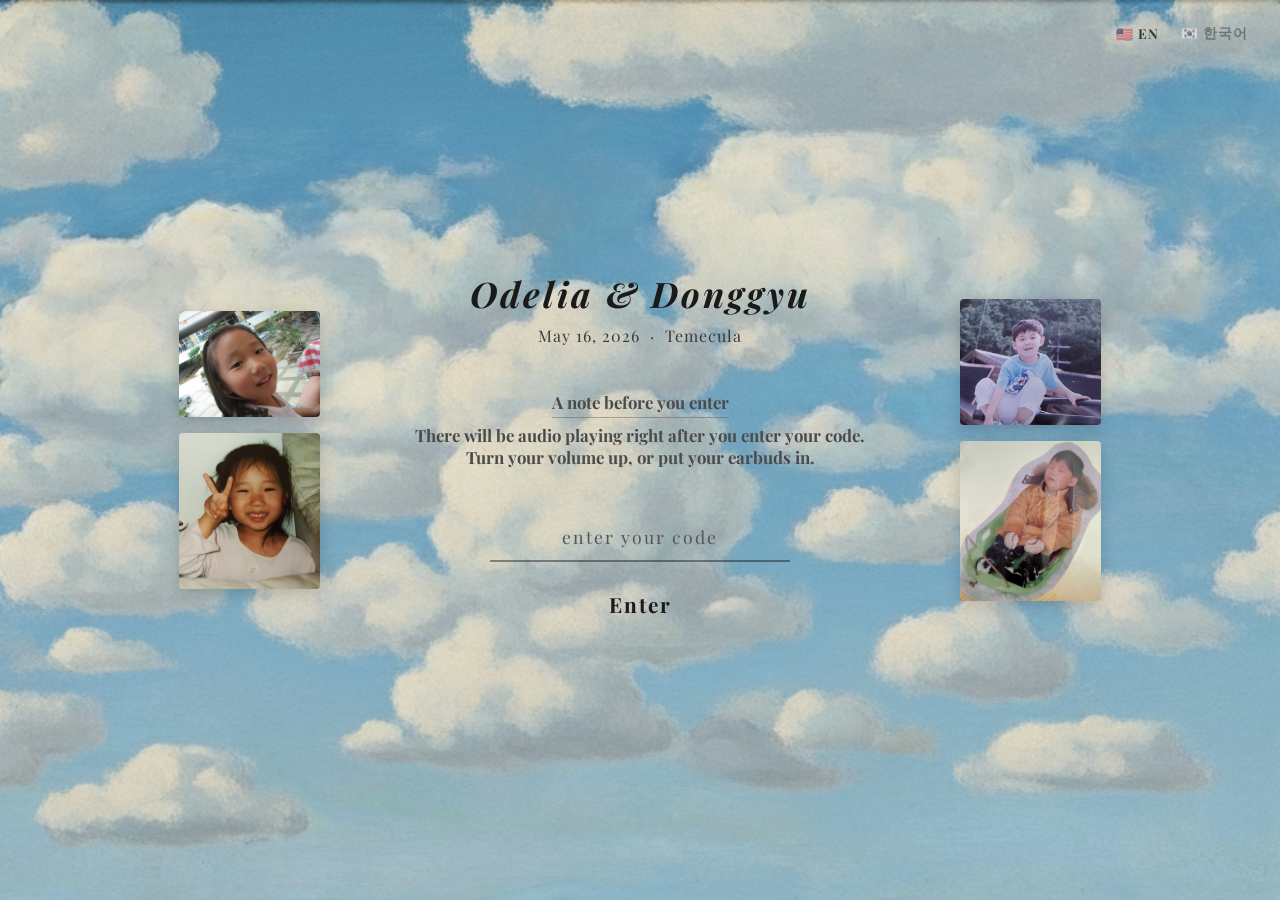
<file: gate.html>
<!DOCTYPE html>
<html lang="en">
<head>
    <meta charset="UTF-8">
    <meta name="viewport" content="width=device-width, initial-scale=1.0">
    <title>Odelia & Donggyu</title>
    <link rel="stylesheet" href="css/styles.css">
    <link href="https://fonts.googleapis.com/css2?family=Playfair+Display:ital,wght@0,400;0,600;1,400&display=swap" rel="stylesheet">
    <style>
        .gate-page {
            margin: 0;
            padding: 0;
            background-image: url('images/background home.png');
            background-size: cover;
            background-position: center;
            background-repeat: no-repeat;
            background-attachment: fixed;
            min-height: 100vh;
            height: 100vh;
            overflow: hidden;
            display: flex;
            justify-content: center;
            align-items: center;
        }
        .gate-container {
            text-align: center;
            padding: 2rem;
            max-width: 640px;
            width: 100%;
        }
        .gate-title {
            font-family: 'Playfair Display', serif;
            font-size: 2.2rem;
            font-style: italic;
            color: #1a1a1a;
            letter-spacing: 3px;
            margin-bottom: 0.5rem;
        }
        .gate-subtitle {
            font-family: 'Playfair Display', serif;
            font-size: 1rem;
            color: #3a3a3a;
            margin-bottom: 2rem;
            letter-spacing: 1px;
        }
        .gate-notice {
            font-family: 'Playfair Display', serif;
            font-size: 1.05rem;
            font-weight: bold;
            color: #4a4a4a;
            background: transparent;
            padding: 0.8rem 1.2rem;
            margin-bottom: 2rem;
            text-align: center;
        }
        .gate-notice span {
            font-weight: bold;
        }
        .gate-notice span[data-lang-key="gate-notice-title"] {
            display: inline-block;
            border-bottom: 1px solid rgba(74, 74, 74, 0.4);
            padding-bottom: 4px;
            margin-bottom: 6px;
        }
        .gate-form {
            display: flex;
            flex-direction: column;
            align-items: center;
            gap: 1rem;
        }
        .gate-input {
            width: 100%;
            max-width: 300px;
            padding: 12px 20px;
            font-family: 'Playfair Display', serif;
            font-size: 1.1rem;
            letter-spacing: 4px;
            text-align: center;
            background: transparent;
            border: none;
            border-bottom: 2px solid rgba(0, 0, 0, 0.4);
            border-radius: 0;
            outline: none;
            color: #1a1a1a;
        }
        .gate-input:focus {
            border-bottom-color: #4a6a63;
        }
        .gate-input::placeholder {
            letter-spacing: 2px;
            color: #555;
        }
        .gate-btn {
            position: relative;
            z-index: 0;
            padding: 12px 40px;
            background: transparent;
            color: #1a1a1a;
            font-family: 'Playfair Display', serif;
            font-size: 1.3rem;
            font-weight: bold;
            text-decoration: none;
            letter-spacing: 2px;
            border: none;
            cursor: pointer;
            transition: all 0.3s ease;
            animation: heartbeat 1.5s ease-in-out 5s infinite;
        }
        .gate-btn:hover {
            transform: translateY(-2px);
        }
        .gate-error {
            font-family: 'Playfair Display', serif;
            font-size: 0.9rem;
            color: #8b2020;
            display: none;
        }
        .gate-photos-left,
        .gate-photos-right {
            display: flex;
            flex-direction: column;
            gap: 1rem;
            align-items: center;
            flex-shrink: 0;
        }
        .gate-photo {
            width: clamp(80px, 11vw, 180px);
            max-height: 42vh;
            object-fit: contain;
            border-radius: 4px;
            box-shadow: 0 4px 16px rgba(0,0,0,0.18);
        }
        @media (max-width: 768px) {
            .gate-page {
                background-attachment: scroll;
                flex-direction: row;
                flex-wrap: wrap;
                align-content: flex-start;
                justify-content: center;
                padding-top: 3rem;
                overflow-y: auto;
            }
            .gate-photos-left {
                flex-direction: row;
                gap: 0.5rem;
                order: 1;
                flex: 1;
                justify-content: flex-end;
                margin-top: 2rem;
            }
            .gate-photos-right {
                flex-direction: row;
                gap: 0.5rem;
                order: 2;
                flex: 1;
                justify-content: flex-start;
                margin-top: 2rem;
            }
            .gate-container {
                order: 3;
                width: 100%;
            }
            .gate-photo {
                width: clamp(70px, 22vw, 140px);
                max-height: 25vh;
            }
        }
        @media (max-width: 600px) {
            .gate-title { font-size: 1.6rem; }
            .gate-input { max-width: 100%; }
        }
    </style>
</head>
<body class="gate-page">

    <div class="lang-toggle">
        <button class="lang-btn" id="btnEN" onclick="setLang('en')">🇺🇸 EN</button>
        <button class="lang-btn" id="btnKR" onclick="setLang('kr')">🇰🇷 한국어</button>
    </div>

    <div class="gate-photos-left">
        <img src="images/odelia1.jpeg" alt="Odelia" class="gate-photo">
        <img src="images/odelia2.png" alt="Odelia" class="gate-photo">
    </div>

    <div class="gate-container">
        <h1 class="gate-title">Odelia & Donggyu</h1>
        <p class="gate-subtitle" data-lang-html="gate-subtitle">May 16, 2026 &nbsp;·&nbsp; Temecula</p>

        <div class="gate-notice">
            <span data-lang-key="gate-notice-title">A note before you enter</span><br>
            <span data-lang-key="gate-notice-1">There will be audio playing right after you enter your code.</span><br>
            <span data-lang-key="gate-notice-2">Turn your volume up, or put your earbuds in.</span>
        </div>

        <div class="gate-form">
            <input
                type="text"
                id="codeInput"
                class="gate-input"
                placeholder="enter your code"
                data-lang-placeholder="gate-placeholder"
                autocomplete="off"
                spellcheck="false"
            >
            <button class="gate-btn" data-lang-key="gate-btn" onclick="checkCode()">Enter</button>
            <p class="gate-error" id="errorMsg" data-lang-key="gate-error">That code doesn't seem right. Try again.</p>
        </div>
    </div>

    <div class="gate-photos-right">
        <img src="images/donggyu.jpg" alt="Donggyu" class="gate-photo">
        <img src="images/donggyu2.jpeg" alt="Donggyu" class="gate-photo">
    </div>

    <script src="js/lang.js"></script>
    <script>
        // Master bypass code (always works)
        const MASTER_CODE = "ODGYU0516";

        // Guest codes
        const validCodes = ["051609", "051668", "051631"];

        function getCodeType(input) {
            if (input === "051609") return 'odd';
            if (input === "051668") return 'even';
            if (input === "051631") return 'prime';
            return 'odd'; // master code falls back to odd
        }

        function checkCode() {
            const input = document.getElementById('codeInput').value.trim().toUpperCase();
            const error = document.getElementById('errorMsg');

            if (input === MASTER_CODE || validCodes.includes(input)) {
                localStorage.setItem('wedding-code-type', getCodeType(input));
                window.location.href = 'story.html';
            } else {
                error.style.display = 'block';
                document.getElementById('codeInput').value = '';
                document.getElementById('codeInput').focus();
            }
        }

        // Allow pressing Enter key to submit
        document.getElementById('codeInput').addEventListener('keydown', function(e) {
            if (e.key === 'Enter') checkCode();
        });
    </script>
</body>
</html>
</file>
<file: css/styles.css>
/* ===========================================
   MAGRITTE-THEMED WEDDING WEBSITE
   Odelia & Donggyu - May 16, 2026
   Inspired by René Magritte's surrealist paintings
   =========================================== */

/* --- RESET & BASE --- */
* {
    box-sizing: border-box;
    margin: 0;
    padding: 0;
}

/* --- HEARTBEAT ANIMATION --- */
@keyframes heartbeat {
    0%   { scale: 1; }
    8%   { scale: 1.08; }
    16%  { scale: 1; }
    24%  { scale: 1.05; }
    32%  { scale: 1; }
    100% { scale: 1; }
}

/* --- TYPOGRAPHY --- */
h1 {
    text-align: center;
}

h2 {
    text-align: center;
}

/* --- DEFAULT BODY (for inner pages) --- */
body {
    font-family: 'Playfair Display', Georgia, serif;
    margin: 20px;
    padding: 20px;
    background-color: #e8dcc8;
    color: #2b2a2a;
}

/* ===========================================
   MAGRITTE HOME PAGE - AUTHENTIC STYLE
   =========================================== */

.magritte-home {
    margin: 0;
    padding: 0;
    /* Custom Magritte background image */
    background-image: url('../images/background home.png');
    background-size: cover;
    background-position: center;
    background-repeat: no-repeat;
    background-attachment: fixed;
    height: 100vh;
    overflow: hidden;
    color: #1a1a1a;
    position: relative;
}

/* --- FRAME OVERLAY --- */
.frame-overlay {
    position: fixed;
    top: 0;
    left: 0;
    width: 100%;
    height: 100%;
    z-index: 100;
    pointer-events: none;
}

.frame-image {
    width: 123%;
    height: 123%;
    object-fit: fill;
    position: absolute;
    top: 51%;
    left: 50%;
    transform: translate(-50%, -50%);
}

/* --- MAGRITTE CLOUDS - Hidden when using background image --- */
.cloud-layer {
    display: none; /* Hidden - using background image instead */
    position: fixed;
    top: 0;
    left: 0;
    width: 100%;
    height: 100%;
    z-index: 1;
    pointer-events: none;
    overflow: hidden;
}

/* Individual cloud shapes */
.cloud {
    position: absolute;
    background: #ffffff;
    border-radius: 50%;
    filter: blur(1px);
}

/* Cloud 1 - Large left cloud */
.cloud-1 {
    width: 300px;
    height: 100px;
    top: 8%;
    left: 5%;
    background: #ffffff;
    border-radius: 100px;
    box-shadow:
        90px -40px 0 -10px #ffffff,
        130px -20px 0 10px #ffffff,
        170px -40px 0 -5px #ffffff,
        40px -30px 0 5px #ffffff,
        -20px -15px 0 -5px #ffffff,
        200px -10px 0 -10px #ffffff;
}

/* Cloud 2 - Right side */
.cloud-2 {
    width: 250px;
    height: 80px;
    top: 15%;
    right: 10%;
    background: #ffffff;
    border-radius: 100px;
    box-shadow:
        70px -35px 0 -5px #ffffff,
        110px -15px 0 10px #ffffff,
        150px -30px 0 0px #ffffff,
        30px -25px 0 5px #ffffff;
}

/* Cloud 3 - Center top */
.cloud-3 {
    width: 200px;
    height: 70px;
    top: 5%;
    left: 40%;
    background: #ffffff;
    border-radius: 100px;
    box-shadow:
        60px -30px 0 0px #ffffff,
        100px -15px 0 5px #ffffff,
        25px -20px 0 5px #ffffff;
}

/* Cloud 4 - Lower left */
.cloud-4 {
    width: 280px;
    height: 90px;
    top: 25%;
    left: 15%;
    background: #f8f8f8;
    border-radius: 100px;
    box-shadow:
        80px -35px 0 -5px #f8f8f8,
        120px -20px 0 10px #f8f8f8,
        160px -35px 0 0px #f8f8f8,
        35px -28px 0 5px #f8f8f8;
    opacity: 0.9;
}

/* Cloud 5 - Lower right */
.cloud-5 {
    width: 320px;
    height: 100px;
    top: 30%;
    right: 5%;
    background: #f5f5f5;
    border-radius: 100px;
    box-shadow:
        100px -45px 0 -10px #f5f5f5,
        150px -25px 0 15px #f5f5f5,
        200px -40px 0 -5px #f5f5f5,
        50px -35px 0 5px #f5f5f5;
    opacity: 0.85;
}

/* --- MAIN CANVAS LAYOUT --- */
.canvas {
    display: flex;
    flex-direction: column;
    justify-content: center;
    align-items: center;
    min-height: 100vh;
    position: relative;
    z-index: 10;
    padding: 2rem;
    gap: 1rem;
    text-align: center;
}

/* --- LEFT SECTION --- */
.left-section {
    display: flex;
    flex-direction: column;
    align-items: center;
}

/* --- RIGHT SECTION --- */
.right-section {
    display: flex;
    flex-direction: column;
    align-items: center;
}

/* --- COUPLE SECTION (legacy) --- */
.couple-section {
    display: flex;
    flex-direction: column;
    align-items: center;
    text-align: center;
}

.couple-link {
    display: flex;
    flex-direction: column;
    align-items: center;
    text-decoration: none;
    transition: transform 0.3s ease;
    margin-left: clamp(0px, 14.4vw, 13rem);
}

.couple-link:hover {
    transform: scale(1.02);
}

.couple-link:hover .couple-image {
    filter: brightness(1.05);
}

.couple-link:hover .couple-text {
    opacity: 1;
}

.couple-text {
    display: none; /* Hidden - couple image is clickable without text */
}

.couple-label {
    margin-top: -1.2rem;
    margin-bottom: 0.3rem;
    padding: 8px 24px;
    font-size: clamp(0.9rem, 1.6vw, 1.5rem);
    font-weight: 400;
    color: #595a5b;
    letter-spacing: clamp(2px, 0.55vw, 8px);
    text-transform: uppercase;
    text-align: center;
    text-decoration: none;
    text-shadow: 2px 3px 6px rgba(49, 49, 49, 0.898);
    -webkit-text-stroke: 0.5px rgba(206, 206, 206, 0.434);
    background: transparent;
    border: none;
    box-shadow: none;
    animation: heartbeat 1.5s ease-in-out 5s infinite;
    white-space: nowrap;
    transition: transform 0.3s ease;
}

.couple-label:hover {
    transform: translateY(-2px);
}

.couple-image {
    width: clamp(250px, 38vw, 620px);
    margin-top: 0;
    height: auto;
    display: block;
    margin-left: 11.5rem;
    margin-right: auto;
    transition: filter 0.3s ease;
}

/* --- COUPLE PAGE (Meet Us) --- */
.couple-page {
    max-width: 800px;
}

.person-section {
    margin: 30px 0;
    padding: 20px;
    background-color: rgba(255, 255, 255, 0.1);
    border-radius: 10px;
}

.person-section h2 {
    margin-bottom: 15px;
}

.date-text {
    margin-top: 20px;
    font-size: 1.1rem;
    font-style: italic;
    color: #1a1a1a;
    letter-spacing: 1px;
}

/* --- TITLE TEXT --- */
.title-text {
    font-size: clamp(2rem, 4vw, 3.5rem);
    margin-top: 0.3rem;
    text-align: center;
    font-weight: 1000;
    letter-spacing: 3px;
    color: #1a1a1a;
    font-style: italic;
    line-height: 1.2;
}

/* --- NAVIGATION BUTTONS --- */
.nav-buttons {
    display: flex;
    gap: 20px;
    flex-wrap: wrap;
    justify-content: center;
}

.nav-link {
    display: flex;
    flex-direction: column;
    align-items: center;
    text-decoration: none;
    transition: transform 0.3s ease;
}

.nav-link:hover {
    transform: scale(1.05);
}

.nav-link:hover .nav-image {
    filter: brightness(1.1);
}

.nav-image {
    width: 100%;
    max-width: 130px;
    height: auto;
    object-fit: contain;
    cursor: pointer;
    transition: filter 0.3s ease;
}

.nav-text {
    margin-top: 0;
    font-size: 1.0rem;
    font-weight: 600;
    color: #1a1a1a;
    letter-spacing: 1px;
    text-transform: uppercase;
    text-align: center;
}

/* --- INFO BOX --- */
.info-box {
    background-color: rgba(245, 240, 230, 0.9);
    padding: 20px 25px;
    margin-top: 20px;
    max-width: 280px;
    border-radius: 3px;
    box-shadow: 2px 2px 8px rgba(0,0,0,0.15);
}

.info-box p {
    font-size: 0.95rem;
    line-height: 1.5;
    color: #2a2a2a;
    margin: 0;
}

/* --- WINDOW SECTION --- */
.window-section {
    margin-top: 30px;
}

.window-image {
    width: 100%;
    max-width: 500px;
    height: auto;
}

.nav-btn {
    padding: 12px 28px;
    background: transparent;
    color: #1a1a1a;
    text-decoration: none;
    font-size: 1.2rem;
    font-weight: bold;
    letter-spacing: 1px;
    text-transform: uppercase;
    border: none;
    cursor: pointer;
    transition: all 0.3s ease;
    font-family: 'Playfair Display', Georgia, serif;
}

.nav-btn:hover {
    transform: translateY(-2px);
}

/* --- PARADOX TEXT (outside frame) --- */
.paradox-text {
    position: absolute;
    bottom: -60px;
    left: 50%;
    transform: translateX(-50%);
    font-size: 1rem;
    font-style: italic;
    color: #2a2a2a;
    white-space: nowrap;
    letter-spacing: 1px;
}

/* ===========================================
   INNER PAGES STYLES (shared)
   =========================================== */

/* Style all sections */
section {
    max-width: 600px;
    margin: 40px auto;
    padding: 30px;
    background-color: #aec4c2;
    border-radius: 10px;
}

/* Hero header */
header {
    text-align: center;
    padding: 60px 20px;
    background-color: #4a6a63;
    color: #ffffff;
    margin-bottom: 20px;
}

header h1 {
    font-size: 3em;
    margin: 0;
}

header p {
    font-size: 1.2em;
    margin-top: 10px;
}

/* Form styling */
form {
    display: flex;
    flex-direction: column;
    gap: 15px;
}

input, select {
    padding: 10px;
    border: 1px solid #ccc;
    border-radius: 5px;
    font-size: 16px;
}

button {
    padding: 10px;
    background-color: #4a6a63;
    color: #ffffff;
    border: none;
    border-radius: 5px;
    font-size: 16px;
    cursor: pointer;
}

/* Main content area for pages */
main {
    max-width: 600px;
    margin: 40px auto;
    padding: 40px;
    background-color: #aec4c2;
    border-radius: 10px;
    text-align: center;
}

/* Home page styling */
.home {
    padding: 80px 40px;
}

.subtitle {
    font-size: 1.3em;
    font-style: italic;
    margin-top: 10px;
}

/* Next button styling */
.next-button {
    display: inline-block;
    position: relative;
    z-index: 0;
    margin-top: 30px;
    padding: 15px 40px;
    background: transparent;
    color: #1a1a1a;
    text-decoration: none;
    font-weight: bold;
    border: none;
    font-size: 1.4rem;
    transition: all 0.3s ease;
    animation: heartbeat 1.5s ease-in-out 5s infinite;
}

.next-button:hover {
    transform: translateY(-2px);
}

/* ===========================================
   LANGUAGE TOGGLE
   =========================================== */

.lang-toggle {
    position: fixed;
    top: 1.2rem;
    right: 1.5rem;
    display: flex;
    gap: 0.4rem;
    z-index: 1000;
}

.lang-btn {
    background: transparent;
    border: none;
    font-family: 'Playfair Display', Georgia, serif;
    font-size: 0.85rem;
    font-weight: bold;
    letter-spacing: 1px;
    color: #3a3a3a;
    cursor: pointer;
    padding: 4px 8px;
    opacity: 0.5;
    transition: opacity 0.2s ease;
}

.lang-btn.active {
    opacity: 1;
}

.lang-btn:hover {
    opacity: 1;
}

/* ===========================================
   MENU PAGE
   =========================================== */

.menu-page {
    margin: 0;
    padding: 0;
    background-image: url('../images/menu_bg.png');
    background-size: cover;
    background-position: center;
    background-repeat: no-repeat;
    background-attachment: fixed;
    height: 100vh;
    overflow: hidden;
    display: flex;
    justify-content: center;
    align-items: flex-end;
    position: relative;
}

.menu-container {
    width: 100%;
    padding: 2rem;
    margin-bottom: 3rem;
}

.menu-coming-soon {
    font-family: 'Playfair Display', Georgia, serif;
    font-size: 1.5rem;
    font-weight: 700;
    font-style: italic;
    color: #000000;
    letter-spacing: 3px;
    margin-bottom: 0.5rem;
}

.menu-date {
    font-family: 'Playfair Display', Georgia, serif;
    font-size: 2rem;
    font-weight: 700;
    font-style: italic;
    color: #000000;
    letter-spacing: 3px;
    margin-bottom: 2rem;
}

.menu-title {
    position: absolute;
    top: 20%;
    left: calc(50% + 3.5rem);
    transform: translateX(-50%);
    font-size: 2.5rem;
    color: #1a1a1a;
    letter-spacing: 3px;
    margin: 0;
}

.menu-options {
    display: flex;
    flex-direction: row;
    gap: 15px;
    align-items: center;
    justify-content: center;
}

.menu-link {
    display: inline-block;
    padding: 12px 28px;
    background: transparent;
    color: #000000;
    text-shadow: 2px 3px 0px rgba(165, 165, 165, 0.78);
    text-decoration: none;
    font-weight: bold;
    border: none;
    font-size: 1.1rem;
    font-family: 'Playfair Display', Georgia, serif;
    letter-spacing: 2px;
    text-transform: uppercase;
    transition: all 0.3s ease;
}

.menu-link:hover {
    transform: translateY(-2px);
}

/* ===========================================
   MEET US PAGES (Odelia & Donggyu)
   =========================================== */

.details-person {
    display: flex;
    flex-direction: column;
    align-items: center;
    flex: 1;
    min-width: 280px;
}

.meetus-page {
    margin: 0;
    padding: 0;
    background-image: url('../images/background home.png');
    background-size: cover;
    background-position: center;
    background-repeat: no-repeat;
    background-attachment: fixed;
    min-height: 100vh;
    overflow: hidden;
}

.meetus-container {
    position: relative;
    width: 100%;
    min-height: 100vh;
    display: flex;
    flex-direction: row;
    flex-wrap: wrap;
    justify-content: center;
    align-items: flex-end;
    padding: 3rem;
    gap: 2rem;
}

/* --- Photo Layout --- */
.photo-wrapper {
    position: absolute;
    top: 8%;
    left: 8%;
    width: 50%;
    height: 55%;
}

.meetus-photo {
    position: absolute;
    width: 40%;
    max-width: 280px;
    height: auto;
    border: 6px solid #fff;
    box-shadow: 4px 4px 15px rgba(0, 0, 0, 0.25);
    object-fit: cover;
    border-radius: 2px;
}

.photo-1 {
    top: 0;
    left: 0;
    transform: rotate(-5deg);
    z-index: 1;
    max-height: 340px;
}

.photo-2 {
    top: -5%;
    left: 55%;
    transform: rotate(3deg);
    z-index: 2;
    max-height: 340px;
}

/* --- Title & Subtitle --- */
.meetus-title {
    font-family: 'Permanent Marker', cursive;
    font-size: 4.5rem;
    color: #1a1a1a;
    margin: 0;
    text-align: left;
    line-height: 1;
    text-shadow: 2px 2px 4px rgba(255, 255, 255, 0.3);
}

.meetus-subtitle {
    font-family: 'Permanent Marker', cursive;
    font-size: 1.3rem;
    color: #1a1a1a;
    position: absolute;
    right: 35%;
    bottom: 55%;
    text-shadow: 1px 1px 2px rgba(255, 255, 255, 0.3);
}

/* --- Navigation Links --- */
.meetus-home,
.meetus-next,
.meetus-back {
    position: absolute;
    bottom: 3rem;
    font-family: 'Playfair Display', Georgia, serif;
    font-size: 1.4rem;
    font-weight: bold;
    color: #1a1a1a;
    text-decoration: none;
    letter-spacing: 1px;
    padding: 8px 20px;
    background: transparent;
    border: none;
    transition: all 0.3s ease;
}

.meetus-back {
    font-size: 1.05rem;
}

.meetus-home {
    left: 3rem;
}

.meetus-next {
    right: 3rem;
}

.meetus-back {
    left: 3rem;
}

.meetus-home:hover,
.meetus-next:hover,
.meetus-back:hover {
    transform: translateY(-2px);
}

/* ===========================================
   RESPONSIVE DESIGN
   =========================================== */

/* --- Tablet / Small Desktop (max 900px) --- */
@media (max-width: 900px) {
    /* Home page */
    .title-text {
        font-size: 2rem;
    }

    .nav-buttons {
        gap: 15px;
    }

    .nav-image {
        max-width: 100px;
    }

    .info-box {
        max-width: 100%;
    }

    .window-image {
        max-width: 250px;
    }

    /* Meet Us pages */
    .meetus-container {
        padding: 2rem;
    }

    .photo-wrapper {
        top: 5%;
        left: 5%;
        width: 90%;
        height: 45%;
    }

    .meetus-photo {
        width: 35%;
        max-width: 220px;
    }

    .photo-1 {
        max-height: 250px;
    }

    .photo-2 {
        left: 50%;
        max-height: 250px;
    }

    .meetus-title {
        font-size: 2.8rem;
    }

    .meetus-subtitle {
        right: 10%;
        bottom: 50%;
        font-size: 1rem;
    }

    .meetus-home,
    .meetus-next,
    .meetus-back {
        font-size: 0.9rem;
        bottom: 2rem;
        padding: 6px 14px;
    }

    .meetus-home,
    .meetus-back {
        left: 2rem;
    }

    .meetus-next {
        right: 2rem;
    }

    /* Inner pages */
    main {
        margin: 20px auto;
        padding: 25px;
        width: 90%;
    }

    section {
        padding: 20px;
        margin: 20px auto;
    }

    /* Menu page */
    .menu-title {
        font-size: 2rem;
    }
}

/* --- Tablet (max 768px) — iOS background-attachment fix --- */
@media (max-width: 768px) {
    .magritte-home {
        background-attachment: scroll;
    }
    .menu-page {
        background-attachment: scroll;
    }
}

/* --- Mobile (max 600px) --- */
@media (max-width: 600px) {
    /* Home page */
    .canvas {
        padding: 1.5rem 0.5rem;
    }

    .frame-image {
        width: 140%;
        height: 140%;
    }

    .title-text {
        font-size: 1.5rem;
        margin-left: 0;
    }

    .couple-image {
        width: 90vw;
    }

    .couple-label {
        font-size: 1.4rem;
        letter-spacing: 3px;
    }

    .nav-buttons {
        gap: 10px;
    }

    .nav-image {
        max-width: 70px;
    }

    .nav-text {
        font-size: 0.75rem;
    }

    /* Meet Us pages */
    .meetus-container {
        padding: 1.5rem;
        justify-content: flex-start;
        padding-top: 60%;
    }

    .photo-wrapper {
        top: 3%;
        left: 5%;
        width: 90%;
        height: 40%;
    }

    .meetus-photo {
        width: 42%;
        max-width: 160px;
        border-width: 4px;
    }

    .photo-1 {
        max-height: 180px;
        transform: rotate(-3deg);
    }

    .photo-2 {
        left: 50%;
        max-height: 180px;
        transform: rotate(2deg);
    }

    .meetus-title {
        font-size: 2.2rem;
    }

    .meetus-subtitle {
        position: static;
        margin-top: 0.5rem;
        font-size: 0.9rem;
    }

    .meetus-home,
    .meetus-next,
    .meetus-back {
        font-size: 0.8rem;
        bottom: 1.5rem;
        padding: 5px 12px;
    }

    .meetus-home,
    .meetus-back {
        left: 1.5rem;
    }

    .meetus-next {
        right: 1.5rem;
    }

    /* Inner pages */
    main {
        margin: 10px auto;
        padding: 20px 15px;
        width: 95%;
    }

    main h1 {
        font-size: 1.5rem;
    }

    section {
        padding: 15px;
        margin: 15px auto;
    }

    header {
        padding: 30px 15px;
    }

    header h1 {
        font-size: 2em;
    }

    .next-button {
        padding: 12px 25px;
        font-size: 15px;
    }

    /* Menu page */
    .menu-container {
        padding: 1.5rem;
        margin-left: 0;
        margin-bottom: 0;
    }

    .menu-title {
        font-size: 1.8rem;
    }

    .menu-coming-soon {
        font-size: 1.1rem;
    }

    .menu-date {
        font-size: 1.5rem;
        margin-bottom: 1.5rem;
    }

    .menu-link {
        padding: 12px 20px;
        font-size: 1rem;
    }
}

/* --- Small phones (max 400px) --- */
@media (max-width: 400px) {
    .title-text {
        font-size: 1.2rem;
    }

    .nav-buttons {
        gap: 8px;
    }

    .nav-image {
        max-width: 55px;
    }

    .nav-text {
        font-size: 0.65rem;
    }

    .meetus-title {
        font-size: 1.8rem;
    }

    .meetus-photo {
        width: 40%;
        max-width: 130px;
    }

    .photo-1 {
        max-height: 150px;
    }

    .photo-2 {
        max-height: 150px;
    }
}

.letter-section {
    max-width: 900px;
    margin: 0 auto;
    padding: 60px 40px;
    background: transparent;
    box-shadow: 0 0 40px 10px rgba(180, 180, 180, 0.35);
    border-radius: 4px;
}

.letter-section-kr {
    font-family: 'Noto Serif KR', serif;
}

.greeting {
    text-align: left;
    font-size: 1.2rem;
    margin-bottom: 40px;
}

.greeting::after {
    content: '';
    display: block;
    width: 40%;
    margin-top: 16px;
    border-bottom: 1px solid rgba(180, 180, 180, 0.45);
}
.letter-section-kr {
    max-width: 700px;
    margin: 0 auto;
    padding: 60px 30px;
    font-family: 'Noto Serif KR', serif;
}

.greeting {
    text-align: left;
    font-size: 1.2rem;
    margin-bottom: 40px;
}

.letter-body {
    text-align: center;
}

.letter-body p {
    margin-bottom: 35px;
    line-height: 2;
}

.letter-body strong {
    font-weight: 600;
}

.signature {
    text-align: left;
    margin-top: 50px;
}

.signature .names {
    font-size: 1.3rem;
    font-weight: 500;
}

.letter-body {
    text-align: center;
}

.letter-body p {
    margin-bottom: 35px;
    line-height: 1.9;
}

.signature {
    text-align: left;
    margin-top: 50px;
}

.signature .names {
    font-size: 1.3rem;
    font-weight: 500;
}
</file>
